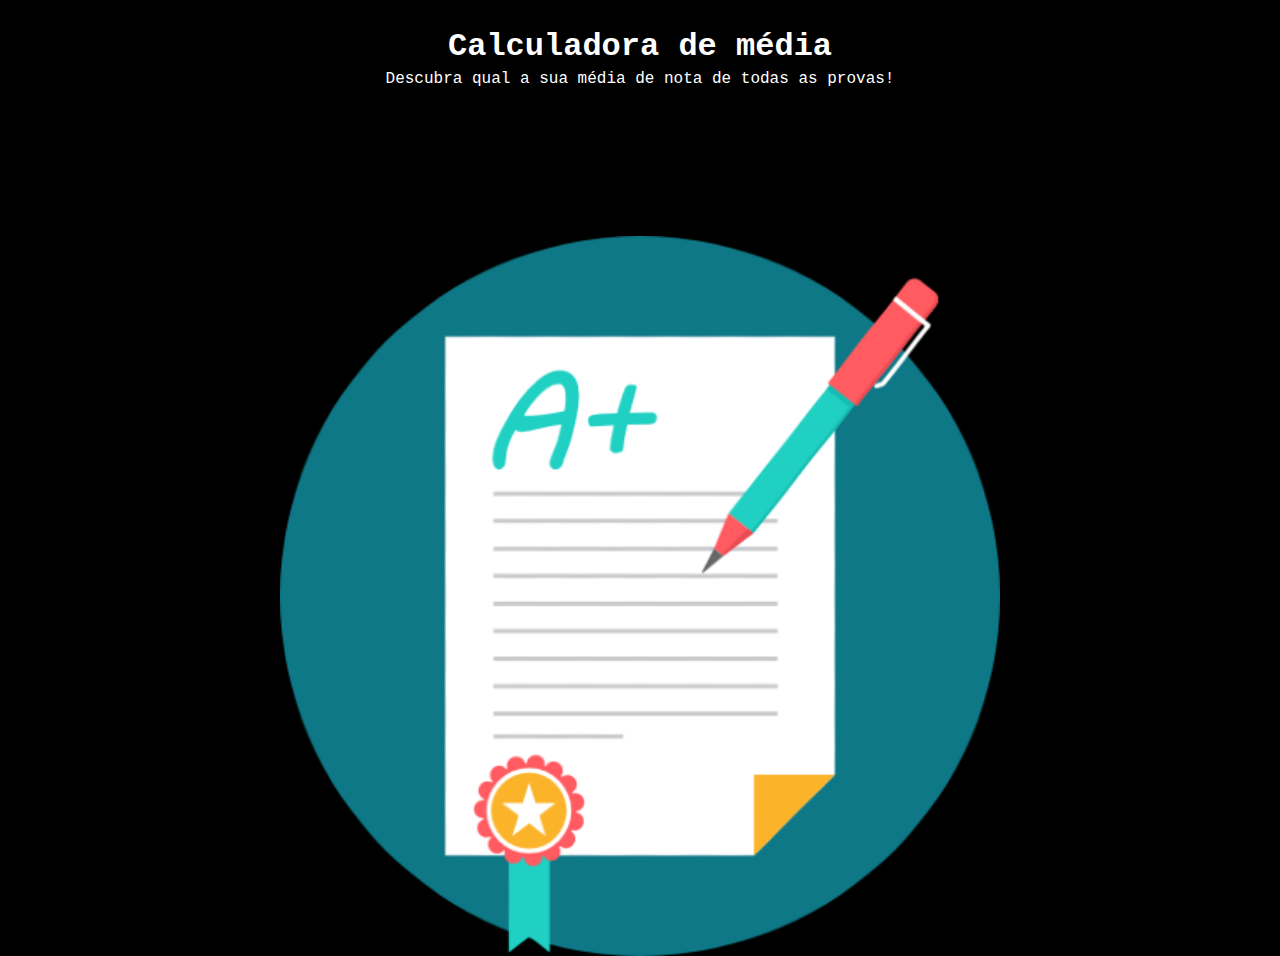
<file: index.html>
<!DOCTYPE html>
<html lang="pt-br">
<head>
    <meta charset="UTF-8">
    <meta name="viewport" content="width=device-width, initial-scale=1.0">
    <title>Document</title>
    <link rel="stylesheet" href="style.css">
</head>
<body>
    <div class="container">
        <h1 class="page-title">
            Calculadora de média</h1>
        <p class="page-subtitle">
            Descubra qual a sua média de nota de todas as provas!
        </p>

    </div>

    <script src="app.js"></script>
</body>
</html>
</file>
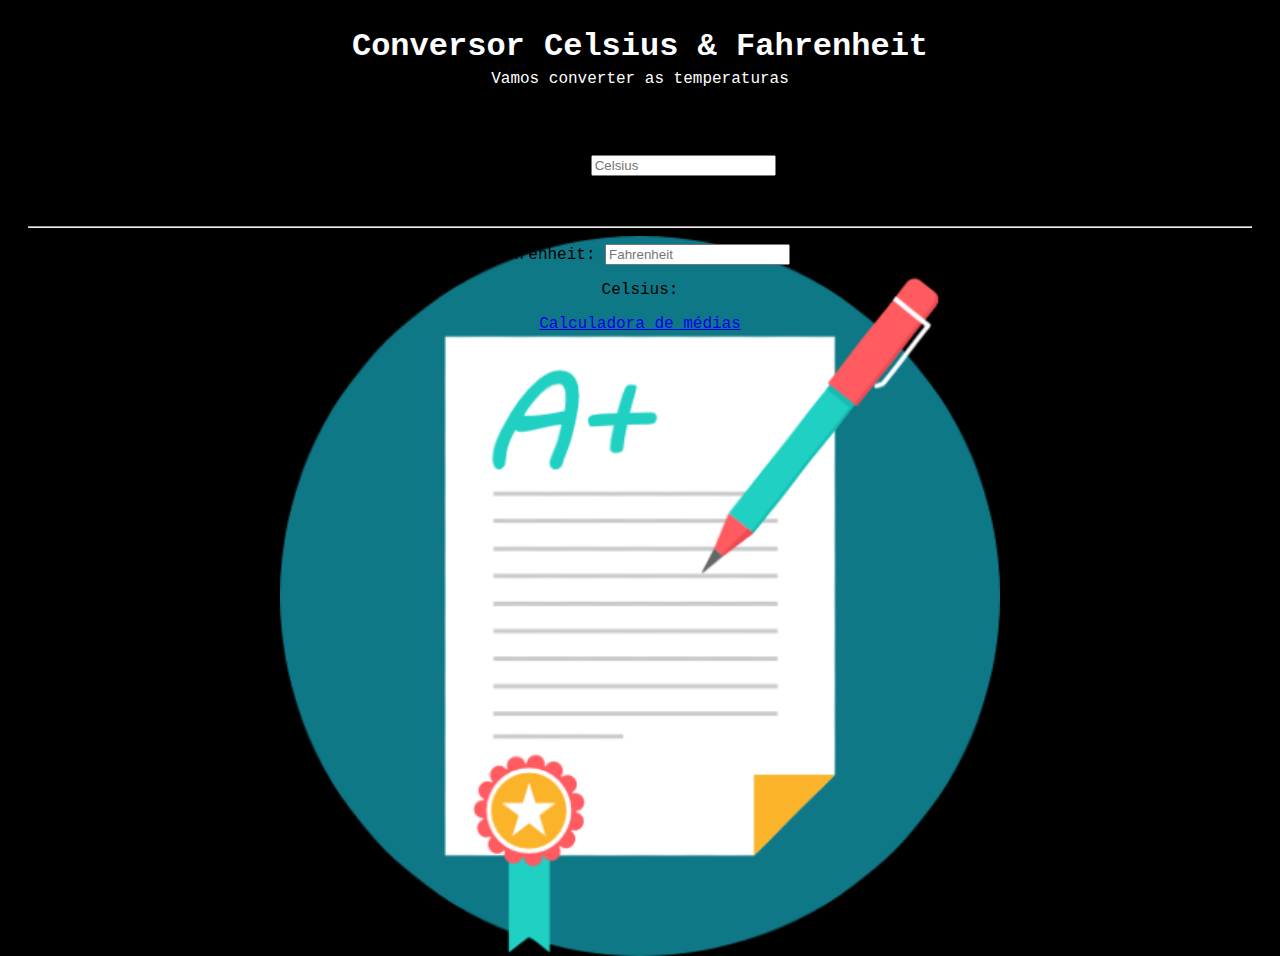
<file: calculator.html>
<!DOCTYPE html>
<html lang="pt-br">
<head>
    <meta charset="UTF-8">
    <meta name="viewport" content="width=device-width, initial-scale=1.0">
    <title>Conversor Celsius & Fahrenheit</title>
    <link rel="stylesheet" href="style.css">
</head>

<body>
   <div class="container">
        <h1 class="page-title">
            Conversor Celsius & Fahrenheit</h1>
        <p class="page-subtitle">
            Vamos converter as temperaturas
        </p>
    <div class="calculadoras">
    <div class="form-container">
    <h2>Digite aqui o valor que deseja converter</h2>
    <p>
          <label for="inputCelsius">Celsius:</label>
          <input id="inputCelsius" type="number" placeholder="Celsius" oninput="celsiusToFahrenheit(this.value)">
        </p>
        <p>Fahrenheit: <span id="outputFahrenheit"></span></p>

        <hr>

        <!-- Fahrenheit para Celsius -->
        <p>
          <label for="inputFahrenheit">Fahrenheit:</label>
          <input id="inputFahrenheit" type="number" placeholder="Fahrenheit" oninput="fahrenheitToCelsius(this.value)">
        </p>
        <p>Celsius: <span id="outputCelsius"></span></p>
 
    
    </div>

    </div>
    <div class="calculadora">
    <a href="index.html" class="btn-link">Calculadora de médias</a>
    </div>
    </div>

    <script src="app.js"></script>
</body>
</html>
</file>
<file: style.css>
body {
  font-family: 'Roboto Mono', monospace;
  min-height: 400px;
  background-image: url('bg.png');
  background-color: #000000;
  background-size: 80vh;
  background-position: center bottom;
  background-repeat: no-repeat;
}

.container {
  text-align: center;
  padding: 20px;
  height: 100vh;
}

.page-title {
  color: #ffffff;
  margin: 0 0 5px;
}

.page-subtitle {
  color: #ffffff;
  margin-top: 5px;
}

.page-logo {
  width: 200px;
}

.alura-logo {
  width: 40px;
  position: absolute;
  top: 10px;
  right: 10px;
}
</file>
